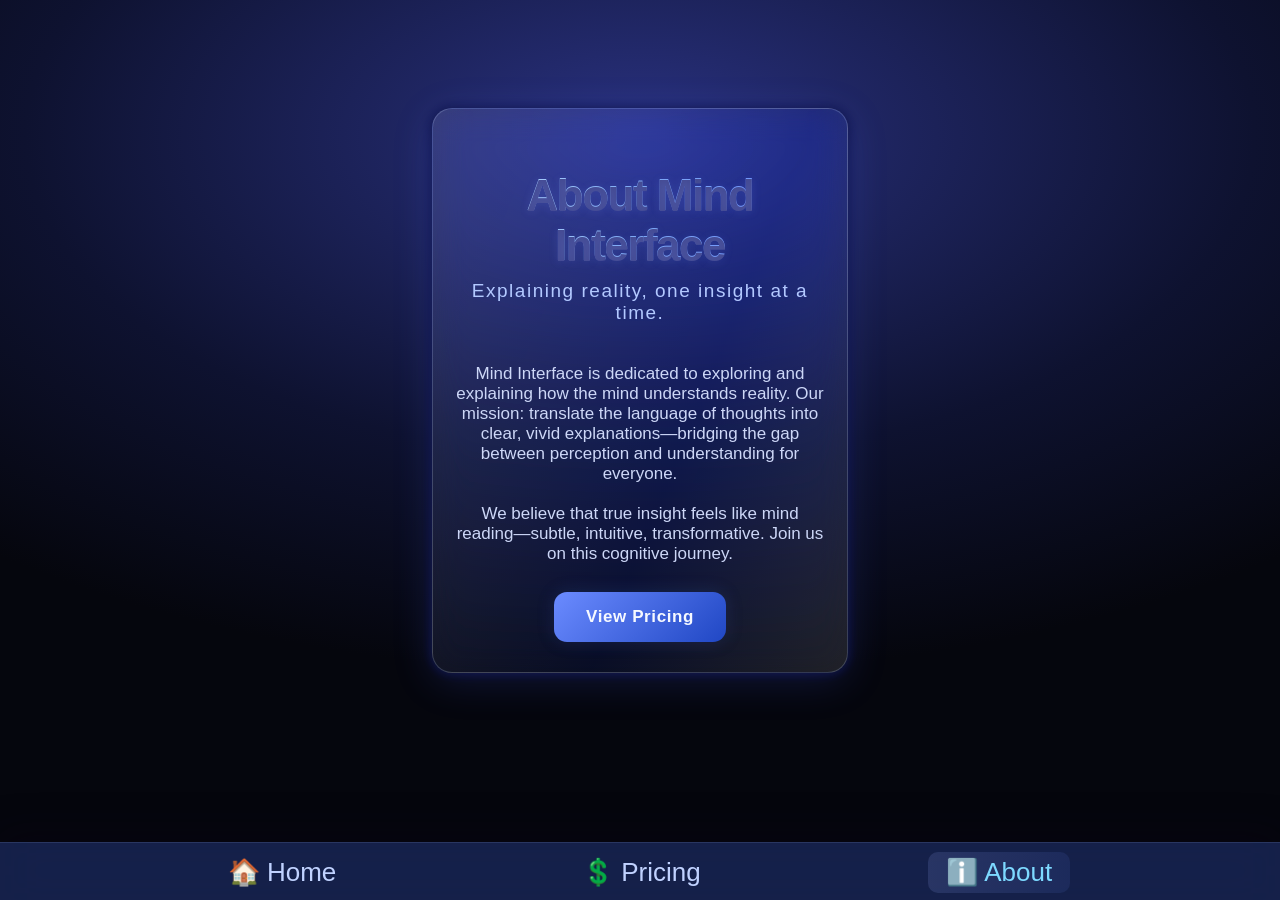
<file: about.html>
<!DOCTYPE html>
<html lang="en">
<head>
  <meta charset="UTF-8">
  <meta name="viewport" content="width=device-width, initial-scale=1.0">
  <title>Mind Interface — About</title>
  <link rel="stylesheet" href="app/style.css">
</head>
<body>
  <div class="neural-bg"></div>
  <div class="container">
    <div class="glass-panel">
      <h1 class="title">About Mind Interface</h1>
      <div class="tagline">Explaining reality, one insight at a time.</div>
      <p style="font-size:17px;color:#cdd7f7;max-width:400px;margin:20px auto 0 auto;">Mind Interface is dedicated to exploring and explaining how the mind understands reality. Our mission: translate the language of thoughts into clear, vivid explanations—bridging the gap between perception and understanding for everyone. <br><br>We believe that true insight feels like mind reading—subtle, intuitive, transformative. Join us on this cognitive journey.</p>
      <div style="margin-top:28px;">
        <button class="scan-btn" onclick="window.location.href='pricing.html'">View Pricing</button>
      </div>
    </div>
  </div>
  <nav class="bottom-nav">
    <button class="bottom-nav-btn" onclick="window.location.href='index.html'">🏠 Home</button>
    <button class="bottom-nav-btn" onclick="window.location.href='pricing.html'">💲 Pricing</button>
    <button class="bottom-nav-btn active" onclick="window.location.href='about.html'">ℹ️ About</button>
  </nav>
</body>
</html>
</file>
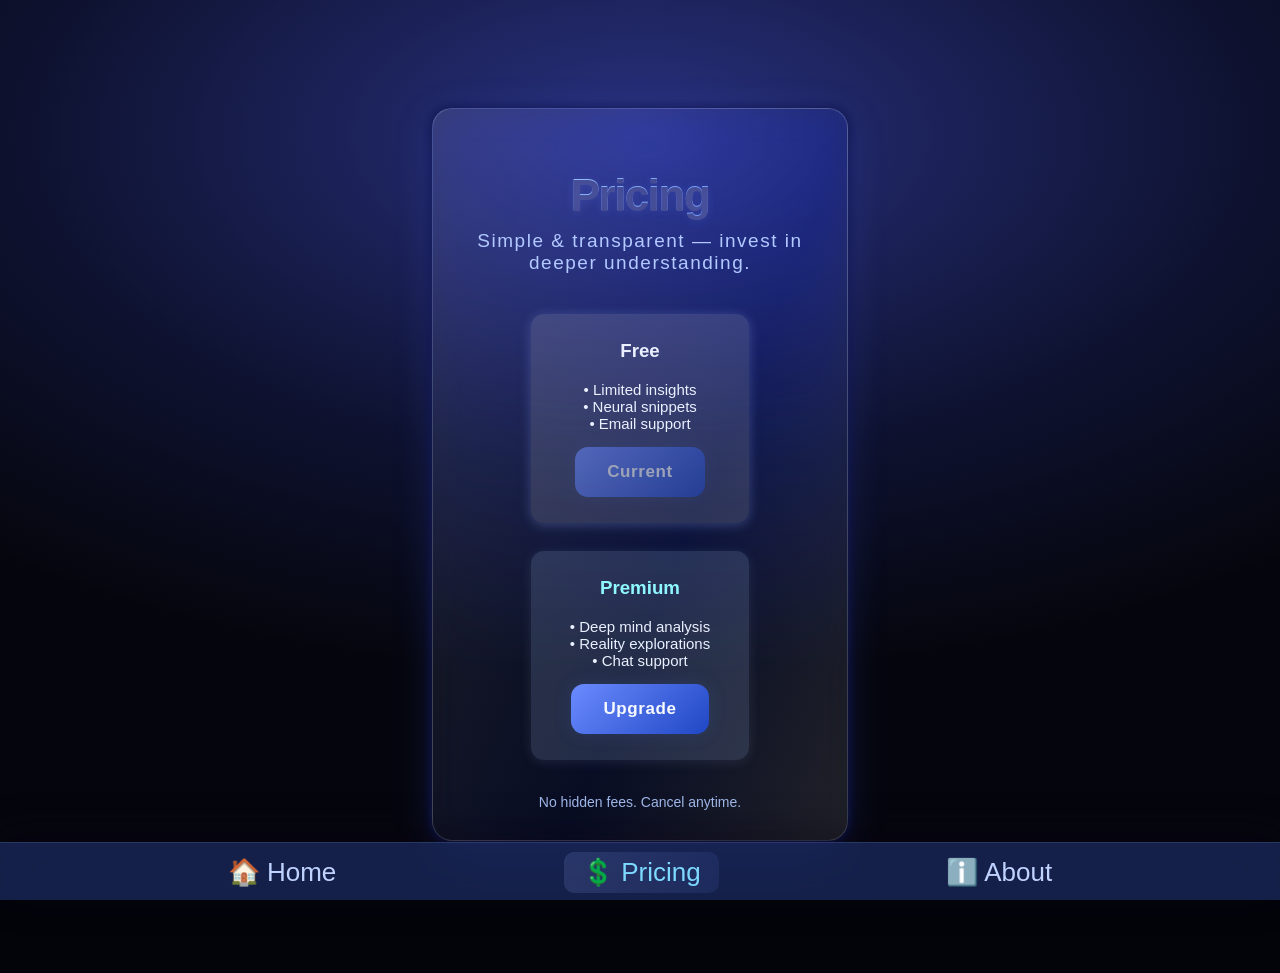
<file: pricing.html>
<!DOCTYPE html>
<html lang="en">
<head>
  <meta charset="UTF-8">
  <meta name="viewport" content="width=device-width, initial-scale=1.0">
  <title>Mind Interface — Pricing</title>
  <link rel="stylesheet" href="app/style.css">
</head>
<body>
  <div class="neural-bg"></div>
  <div class="container">
    <div class="glass-panel">
      <h1 class="title">Pricing</h1>
      <div class="tagline">Simple & transparent — invest in deeper understanding.</div>
      <div style="display:flex;flex-wrap:wrap;gap:28px;justify-content:center;margin:34px 0;">
        <div style="background:rgba(255,255,255,0.13);border-radius:13px;padding:26px 24px;min-width:170px;box-shadow:0 2px 12px #8faaf94c;">
          <h3 style="margin-top:0;">Free</h3>
          <p style="font-size:15px;">• Limited insights<br>• Neural snippets<br>• Email support</p>
          <button class="scan-btn" disabled style="opacity:.55;">Current</button>
        </div>
        <div style="background:rgba(175,205,255,0.16);border-radius:13px;padding:26px 24px;min-width:170px;box-shadow:0 2px 12px #8498c629;">
          <h3 style="margin-top:0;color:#8ef7ff;">Premium</h3>
          <p style="font-size:15px;">• Deep mind analysis<br>• Reality explorations<br>• Chat support</p>
          <button class="scan-btn">Upgrade</button>
        </div>
      </div>
      <div style="color:#a0b9eb;font-size:14px;margin-top:18px;">No hidden fees. Cancel anytime.</div>
    </div>
  </div>
  <nav class="bottom-nav">
    <button class="bottom-nav-btn" onclick="window.location.href='index.html'">🏠 Home</button>
    <button class="bottom-nav-btn active" onclick="window.location.href='pricing.html'">💲 Pricing</button>
    <button class="bottom-nav-btn" onclick="window.location.href='about.html'">ℹ️ About</button>
  </nav>
</body>
</html>
</file>
<file: app/style.css>
/* --- GLOBAL --- */
body {
  margin: 0;
  padding: 0;
  background: #03040a;
  color: #e8ecff;
  font-family: 'Inter', Arial, sans-serif;
  overflow-x: hidden;
  text-align: center;
}

/* --- NEURAL BACKGROUND EFFECT --- */
.neural-bg {
  position: fixed;
  inset: 0;
  background: radial-gradient(ellipse 80% 60% at 50% 15%, #29317f 0%, #0e1230 60%, #05060d 100%);
  z-index: -2;
  animation: neuralPulse 11s ease-in-out infinite alternate;
}

@keyframes neuralPulse {
  0%, 100% { filter: blur(0px) brightness(1.08); }
  50% { filter: blur(8px) brightness(1.19); }
}

.neural-bg::after {
  content: "";
  position: absolute;
  inset: 0;
  background: url('https://grainy-gradients.vercel.app/noise.svg');
  opacity: 0.10;
  z-index: -1;
}

/* --- CONTAINER --- */
.container {
  padding: 76px 16px 100px 16px;
  max-width: 420px;
  margin: 0 auto;
}

/* --- HEADER / TITLE --- */
.title {
  font-size: 44px;
  font-weight: 700;
  letter-spacing: -1.5px;
  margin-bottom: 10px;
  color: #dfe6ff;
  text-shadow: 0 2px 10px rgba(112,140,255,0.18),0 1px 0 #444a90;
  background: linear-gradient(92deg, #c5e7ff 0%, #80acf4 48%, #6b8bff 100%);
  background-clip: text;
  -webkit-background-clip: text;
  color: transparent;
  -webkit-text-fill-color: transparent;
}

/* --- TAGLINE --- */
.tagline {
  color: #b3c9ff;
  margin-bottom: 40px;
  font-size: 19px;
  letter-spacing: 0.08em;
  text-shadow: 0 1px 2px rgba(72,105,255,0.07);
}

/* --- GLASS PANEL / CARD --- */
.glass-panel, .overlay-panel {
  background: linear-gradient(112deg, rgba(255,255,255,0.11), rgba(50,90,255,0.09) 60%, rgba(255,255,255,0.11) 100%);
  border-radius: 20px;
  border: 1px solid rgba(194,212,255,0.22);
  box-shadow: 0 8px 40px rgba(70,100,255,0.18), 0 0.5px 10px 2px #0c1042cc;
  backdrop-filter: blur(16px) saturate(1.3);
  -webkit-backdrop-filter: blur(16px) saturate(1.3);
  padding: 32px 22px 30px 22px;
  margin: 32px auto 32px auto;
  max-width: 370px;
  position: relative;
  transition: 0.35s cubic-bezier(.44,1.03,.64,1);
  color: #eaf0ff;
}
.glass-panel:hover, .overlay-panel:hover {
  transform: translateY(-7px) scale(1.024);
  box-shadow: 0 10px 55px rgba(86,116,255,0.31);
}

/* --- BUTTON / CTA --- */
.scan-btn, .neural-btn {
  background: linear-gradient(135deg, #6b8bff, #2047c4);
  border: none;
  padding: 15px 32px;
  color: #f6f9ff;
  border-radius: 13px;
  cursor: pointer;
  font-size: 17px;
  font-weight: 600;
  letter-spacing: 0.6px;
  transition: box-shadow 0.2s,transform 0.18s;
  box-shadow: 0 0 18px 0 rgba(75,114,212,0.17);
  outline: 0;
  position: relative;
  overflow: hidden;
}
.scan-btn:hover, .neural-btn:hover {
  background: linear-gradient(135deg, #7ebfff, #284bd2);
  box-shadow: 0 4px 27px 0 rgba(75,114,212,0.24);
  transform: translateY(-2px) scale(1.037);
}

/* --- OVERLAY PANELS / MODALS --- */
.overlay-panel {
  position: fixed;
  left: 49.5%;
  top: 54%;
  transform: translate(-50%,-45%);
  z-index: 1201;
  min-width: 288px;
  min-height: 90px;
  display: none;
}
.overlay-active .overlay-panel {
  display: block;
  animation: fadeIn .37s cubic-bezier(.76,0,.54,1.38);
}
@keyframes fadeIn {
  from { opacity:0; transform:translate(-50%,-65%) scale(0.95); }
  to   { opacity:1; transform:translate(-50%,-45%) scale(1); }
}

/* --- BOTTOM NAVIGATION --- */
.bottom-nav {
  position: fixed;
  bottom: 0;
  left: 0;
  width: 100vw;
  background: rgba(30,45,100,.69);
  box-shadow: 0 -7px 38px 0 #0b001566;
  backdrop-filter: blur(22px) saturate(1.6);
  border-top: 1px solid rgba(180,200,255,0.13);
  display: flex;
  justify-content: space-evenly;
  align-items: center;
  padding: 9px 0 7px 0;
  z-index: 1200;
}
.bottom-nav-btn {
  background: transparent;
  border: none;
  color: #c0d2ff;
  font-size: 26px;
  padding: 5px 18px;
  border-radius: 10px;
  transition: background .18s, color .22s;
  display: flex;
  align-items: center;
  gap: 7px;
  cursor: pointer;
  font-family: inherit;
}
.bottom-nav-btn.active, .bottom-nav-btn:hover {
  background: linear-gradient(90deg,rgba(154,172,255,0.15) 0%,rgba(80,110,212,0.13) 100%);
  color: #7dd9ff;
}

/* --- UTILITY CLASSES --- */
.blur-bg {
  backdrop-filter: blur(15px);
  -webkit-backdrop-filter: blur(15px);
  background: rgba(60,80,180,0.10);
}

.hide { display: none!important; }

::-webkit-scrollbar-thumb { background: #1a2340; border-radius:8px; }
::-webkit-scrollbar { background: #05060d; width:8px; }

@media (max-width: 600px) {
  .glass-panel, .overlay-panel { max-width: 95vw; }
  .container { padding: 45px 0 100px 0; }
  .title { font-size: 30px; }
  .tagline { font-size: 16px; }
  .bottom-nav-btn { font-size: 21px; }
}
</file>
